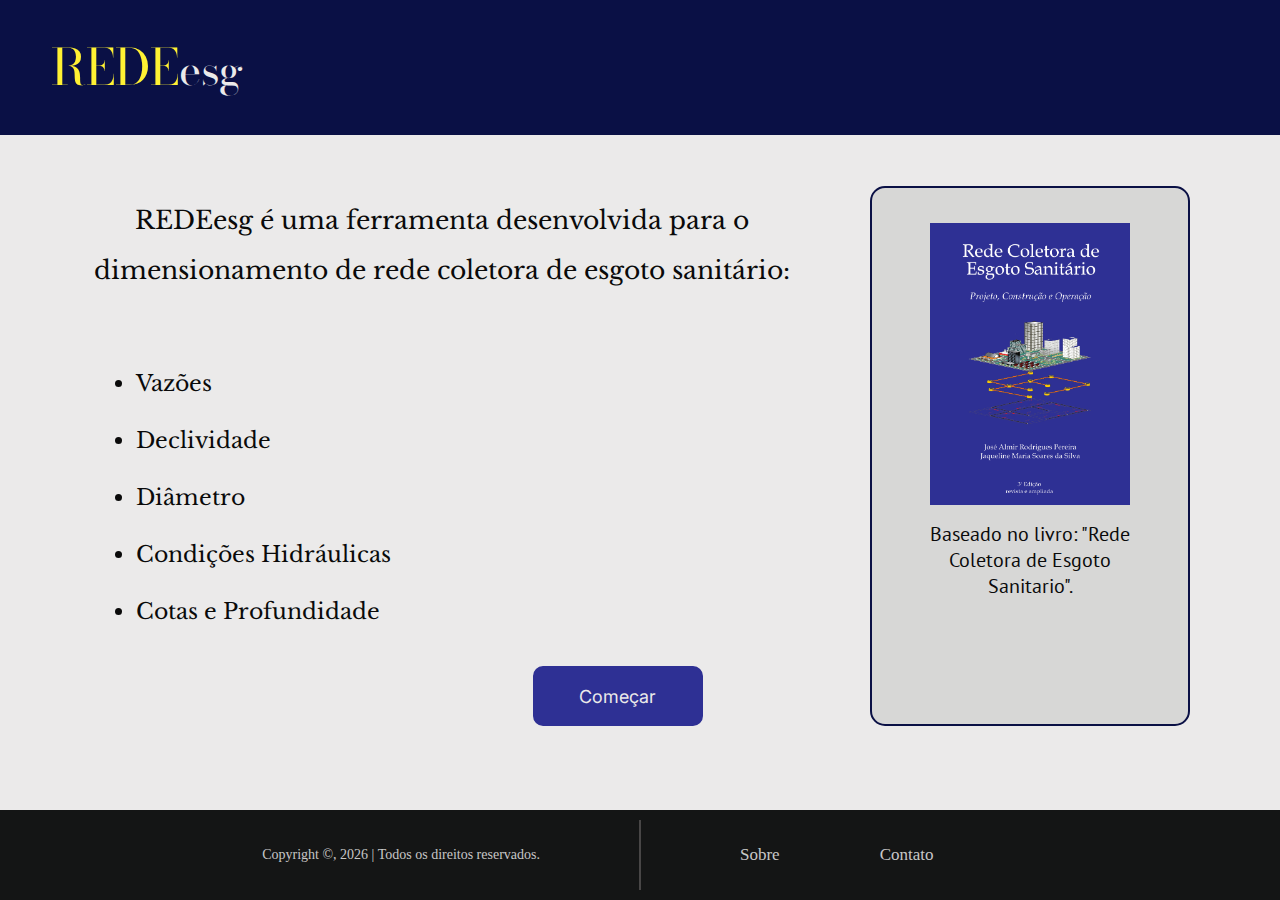
<file: index.html>
<!DOCTYPE html>
<html lang="pt-BR">
<head>
    <meta charset="UTF-8">
    <meta http-equiv="X-UA-Compatible" content="IE=edge">
    <meta name="viewport" content="width=device-width, initial-scale=1.0">
    <title>REDEes</title>
    <link rel="preconnect" href="https://fonts.googleapis.com">
    <link rel="preconnect" href="https://fonts.gstatic.com" crossorigin>
    <link href="https://fonts.googleapis.com/css2?family=Bodoni+Moda:wght@500&display=swap" rel="stylesheet">
    <link href="https://fonts.googleapis.com/css2?family=Libre+Baskerville:ital,wght@0,400;0,700;1,400&display=swap" rel="stylesheet">
    <link href="https://fonts.googleapis.com/css2?family=PT+Sans&display=swap" rel="stylesheet">
    <link href="https://fonts.googleapis.com/css2?family=Inter&display=swap" rel="stylesheet">

    <link rel="stylesheet" href="style.css">
    <link rel="stylesheet" href="index.css">

</head>
<body>
    <div class="container">
        <div class="head">
            <div class="logo">
                <a href="index.html">REDE<small>esg</small></a>
            </div>
        </div>
        <div class="body">
            <div class = "body_l">
                <div class="description">
                    <label>REDEesg é uma ferramenta desenvolvida para o dimensionamento de rede coletora de esgoto sanitário:</label>
                </div>
                <div class="features">
                    <ul>
                        <li>Vazões</li>
                        <li>Declividade</li>
                        <li>Diâmetro</li>
                        <li>Condições Hidráulicas</li>
                        <li>Cotas e Profundidade</li>
                    </ul>
                </div>
                <div class="comecar">
                    <button id="comecar" onclick="comecar()">Começar</button>
                </div>
            </div>
            
            <div class="capa">
                <img src = "Livro.jpg" width="200px;"/> 
                <p>Baseado no livro: "Rede Coletora de Esgoto Sanitario".</p>
            </div>
            
        </div>
            
        <div class="footer">
            <div class="l">
                Copyright &copy, <label id="data"></label> | Todos os direitos reservados.
            </div>
            <div class="r">
                <a href = "#">Sobre</a><a href = "#">Contato</a>
            </div>
        </div>
    </div>
</body>
<script>
    var data = new Date(); 
    var ano = data.getFullYear();
    document.getElementById("data").innerHTML = ano;

    function comecar()
    {
        window.location.href = "dims.html";
    }
</script>
</html>
</file>
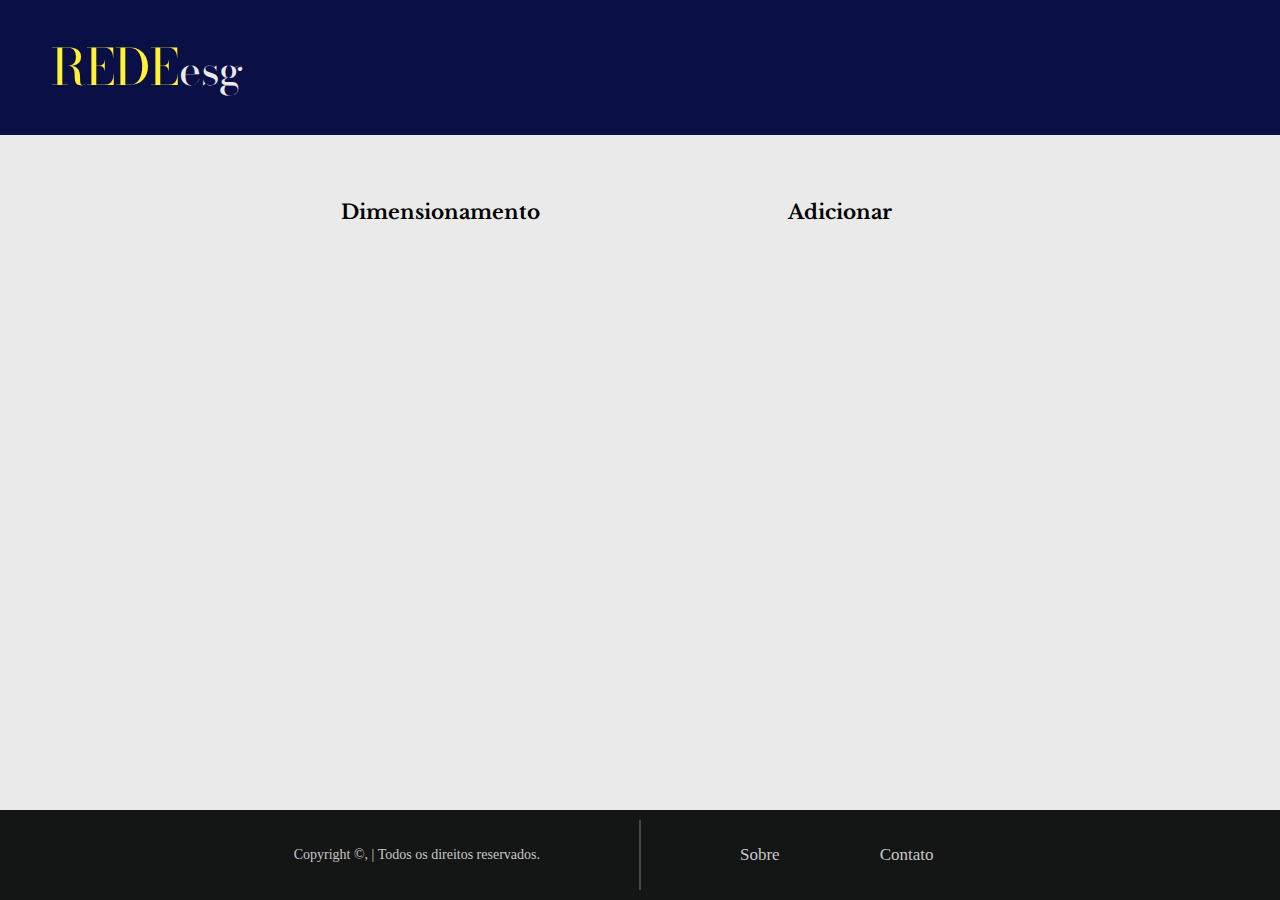
<file: dims.html>
<!DOCTYPE html>
<html lang="pt-BR">
<head>
    <meta charset="UTF-8">
    <meta http-equiv="X-UA-Compatible" content="IE=edge">
    <meta name="viewport" content="width=device-width, initial-scale=1.0">
    <title>REDEes</title>
    <link rel="preconnect" href="https://fonts.googleapis.com">
    <link rel="preconnect" href="https://fonts.gstatic.com" crossorigin>
    <link href="https://fonts.googleapis.com/css2?family=Bodoni+Moda:wght@500&display=swap" rel="stylesheet">
    <link href="https://fonts.googleapis.com/css2?family=Libre+Baskerville:ital,wght@0,400;0,700;1,400&display=swap" rel="stylesheet">
    <link href="https://fonts.googleapis.com/css2?family=PT+Sans&display=swap" rel="stylesheet">
    <link href="https://fonts.googleapis.com/css2?family=Inter&display=swap" rel="stylesheet">

    <link rel="stylesheet" href="style.css">
    <link rel="stylesheet" href="dims.css">

    <script src="dims.js"></script>
</head>
<body>
    <div class="container">
        <div class="head">
            <div class="logo">
                <a href="index.html">REDE<small>esg</small></a>
            </div>
        </div>
        <div class="body">
            <div class = "dims_box">
                <table>
                    <tr class = "header">
                        <th>Dimensionamento</th>
                        <th><label onclick = "add()">Adicionar</label></th>
                    </tr>
                    <tbody id="table">
                                    
                    </tbody>
                </table>
            </div>
        </div>
        <div class="footer">
            <div class="l">
                Copyright &copy, <label id="data"></label> | Todos os direitos reservados.
            </div>
            <div class="r">
                <a href = "#">Sobre</a><a href = "#">Contato</a>
            </div>
        </div>
    </div>
</body>
</html>
</file>
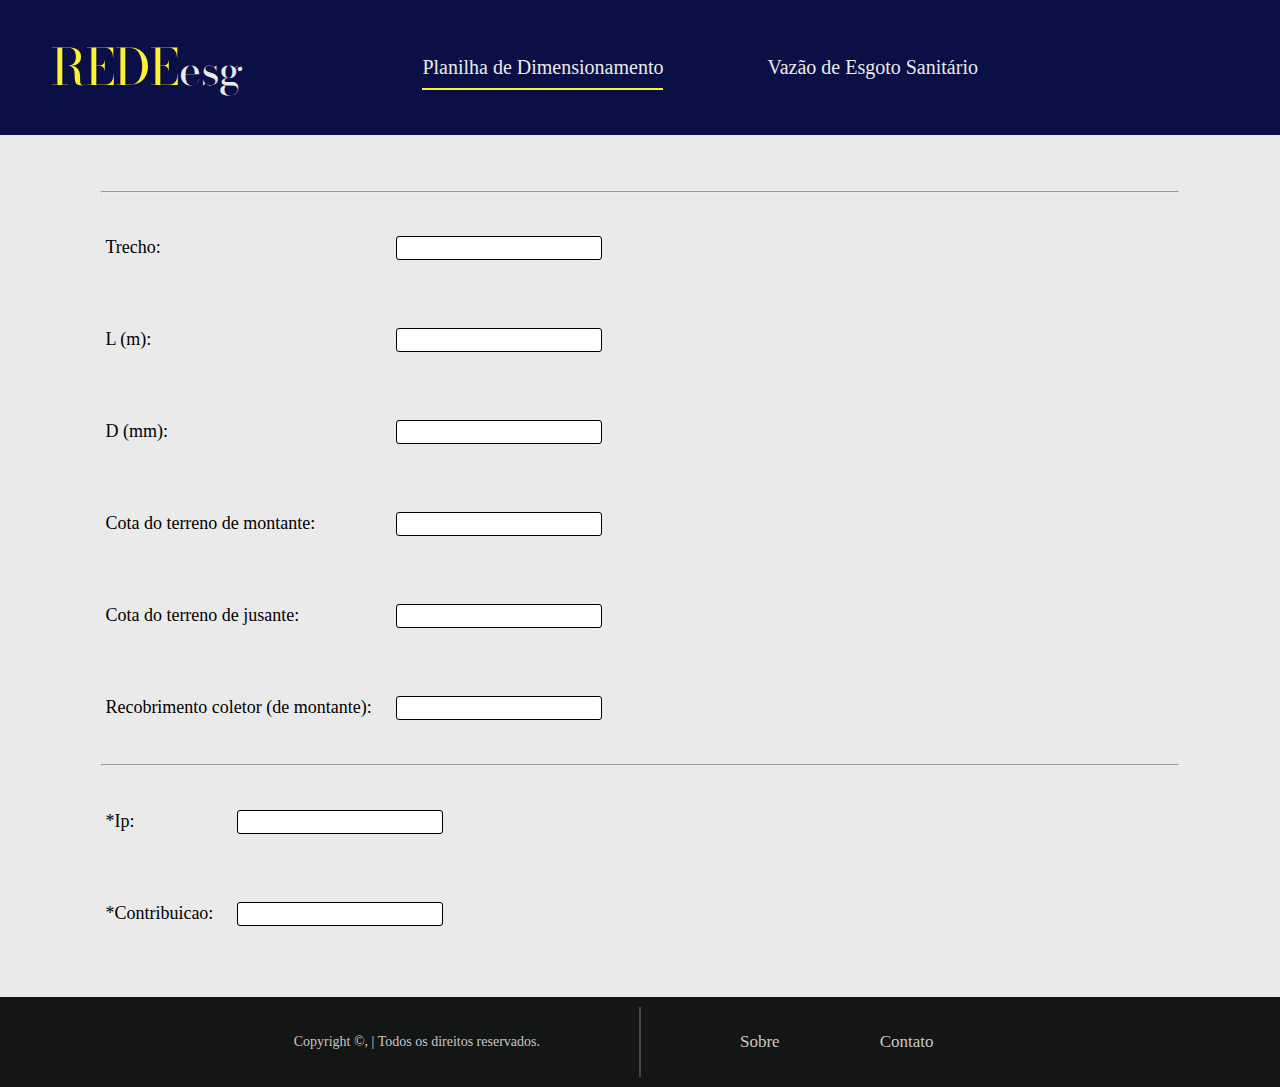
<file: editar_trecho.html>
<!DOCTYPE html>
<html lang="en">
<head>
    <meta charset="UTF-8">
    <meta http-equiv="X-UA-Compatible" content="IE=edge">
    <meta name="viewport" content="width=device-width, initial-scale=1.0">
    <title>REDEesg</title>
    <link rel="preconnect" href="https://fonts.googleapis.com">
    <link rel="preconnect" href="https://fonts.gstatic.com" crossorigin>
    <link href="https://fonts.googleapis.com/css2?family=Bodoni+Moda:wght@500&display=swap" rel="stylesheet">
    <link href="https://fonts.googleapis.com/css2?family=Libre+Baskerville:ital,wght@0,400;0,700;1,400&display=swap" rel="stylesheet">
    <link href="https://fonts.googleapis.com/css2?family=PT+Sans&display=swap" rel="stylesheet">
    <link href="https://fonts.googleapis.com/css2?family=Inter&display=swap" rel="stylesheet">

    <link rel="stylesheet" href="style.css">
    <link rel="stylesheet" href="editar_trecho.css">

    <script src="editar_trecho.js"></script>
</head>
<body>
    <div class="container">
        <div class="head">
            <div class="head">
                <div class="logo">
                    <a href="index.html">REDE<small>esg</small></a>
                </div>
                <div class="navbar">
                    <a class="active" href="main.html" >Planilha de Dimensionamento</a>
                    <a href="vazao.html" style="margin-right: 210px;">Vazão de Esgoto Sanitário</a>
                    <a href="dims.html" style= "margin-right: 50px;">Sair</a>
                </div>
            </div>
        </div>
        
        <div class="body">
            <h2><label id="title"></label></h2>
            <hr>
            <form autocomplete="off">
                <table>
                    <tr>
                        <td>Trecho: </td>
                        <td><input id="nome" type="text"></td>
                    </tr>
                    <tr>
                        <td>L (m): </td>
                        <td><input id="l"></td>
                    </tr>
                    <tr>
                        <td>D (mm): </td>
                        <td><input id="d"></td>
                    </tr>
                    <tr>
                        <td>Cota do terreno de montante: </td>
                        <td><input id="ctm"></td>
                    </tr>
                    <tr>
                        <td>Cota do terreno de jusante: </td>
                        <td><input id="ctj"></td>
                    </tr>
                    <tr>
                        <td>Recobrimento coletor (de montante):</td>
                        <td><input id="rcm"></td>
                    </tr>
                </table>
                <hr>
                <table>
                    <tr>
                        <td>*Ip: </td>
                        <td><input id="ip"></td>
                    </tr>
                    <tr>
                        <td>*Contribuicao: </td>
                        <td><input id="foz"></td>
                    </tr>
                </table>
            </form>
            <label id="button"></label>
            
            <br><br>
            <label id="remove"></label> 
        </div>
        <div class="footer">
            <div class="l">
                Copyright &copy, <label id="data"></label> | Todos os direitos reservados.
            </div>
            <div class="r">
                <a href = "#">Sobre</a><a href = "#">Contato</a>
            </div>
        </div>
    </div>
</body>
</html>
</file>
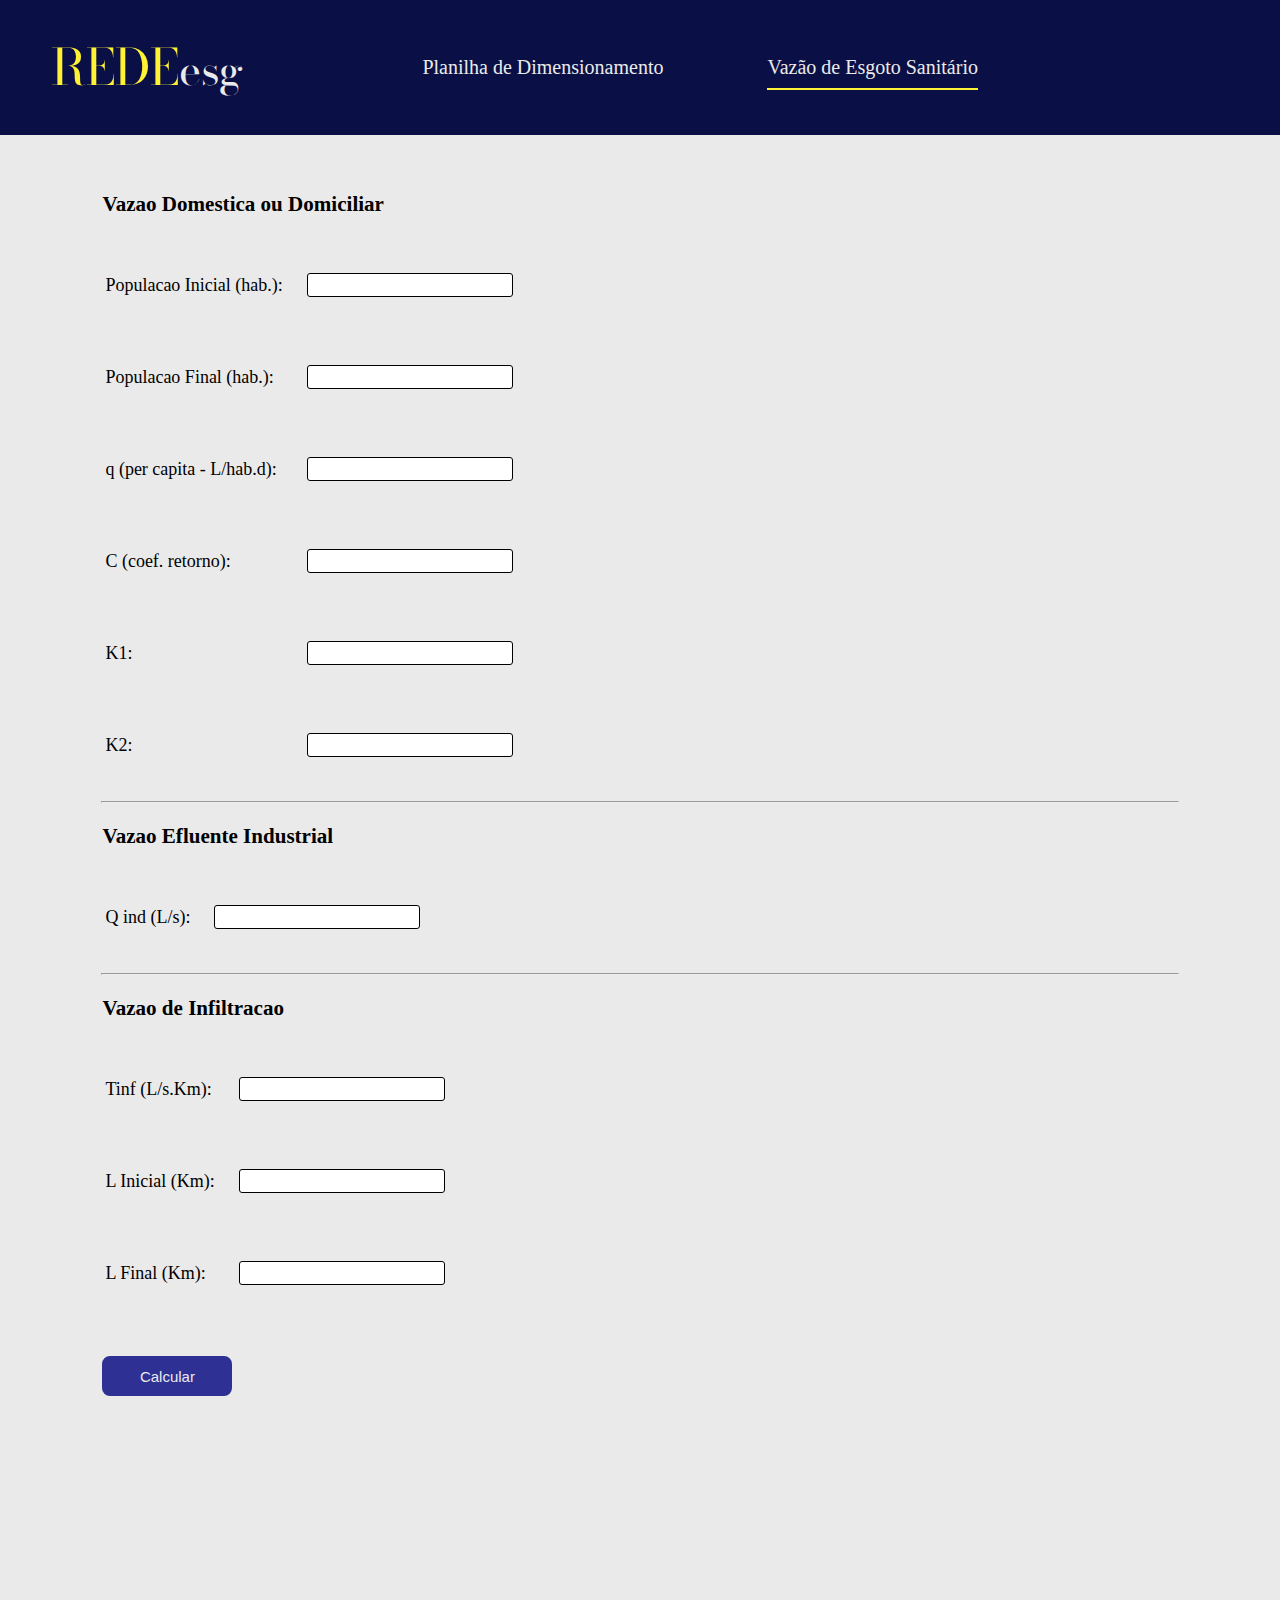
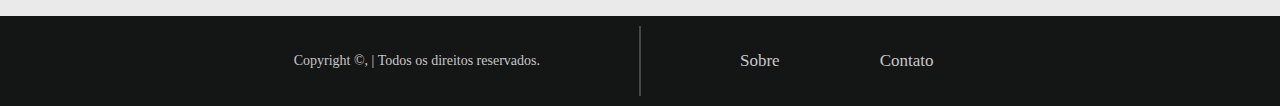
<file: vazao.html>
<!DOCTYPE html>
<html lang="en">
<head>
    <meta charset="UTF-8">
    <meta http-equiv="X-UA-Compatible" content="IE=edge">
    <meta name="viewport" content="width=device-width, initial-scale=1.0">
    <title>REDEesg</title>
    <link rel="preconnect" href="https://fonts.googleapis.com">
    <link rel="preconnect" href="https://fonts.gstatic.com" crossorigin>
    <link href="https://fonts.googleapis.com/css2?family=Bodoni+Moda:wght@500&display=swap" rel="stylesheet">
    <link href="https://fonts.googleapis.com/css2?family=Libre+Baskerville:ital,wght@0,400;0,700;1,400&display=swap" rel="stylesheet">
    <link href="https://fonts.googleapis.com/css2?family=PT+Sans&display=swap" rel="stylesheet">
    <link href="https://fonts.googleapis.com/css2?family=Inter&display=swap" rel="stylesheet">
    <link rel="stylesheet" href="style.css">
    <link rel="stylesheet" href="vazao.css">
    <script src="vazao.js"></script>
</head>
<body>
    <div class="container">
        <div class="head">
            <div class="logo">
                <a href="index.html">REDE<small>esg</small></a>
            </div>
            <div class="navbar">
                <a href="main.html" >Planilha de Dimensionamento</a>
                <a class="active" href="vazao.html" style="margin-right: 210px;">Vazão de Esgoto Sanitário</a>
                <a href="dims.html" style= "margin-right: 50px;">Sair</a>
            </div>
        </div>
        
        <div class="body">
            <form autocomplete="off">
                <h3>Vazao Domestica ou Domiciliar<label id="vdd"></label></h3>
                
                <table>
                    <tr>
                        <td>Populacao Inicial (hab.): </td>
                        <td><input id="pi" ></td>
                    </tr>
                    <tr>
                        <td>Populacao Final (hab.): </td>
                        <td><input id="pf" ></td>
                    </tr>
                    <tr>
                        <td>q (per capita - L/hab.d): </td>
                        <td><input id="q"></td>
                    </tr>
                    <tr>
                        <td>C  (coef. retorno): </td>
                        <td><input id="c" ></td>
                    </tr>
                    <tr>
                        <td>K1: </td>
                        <td><input id="k1" ></td>
                    </tr>
                    <tr>
                        <td>K2: </td>
                        <td><input id="k2" ></td>
                    </tr>
                </table>
                <hr>
                <h3>Vazao Efluente Industrial<label id="vei"></label></h3>
                <table>
                    <tr>
                        <td>Q ind (L/s): </td>
                        <td><input id="qind" ></td>
                    </tr>
                </table>
                <hr>
                <h3>Vazao de Infiltracao<label id="vi"></label></h3>
                <table>
                    <tr>
                        <td>Tinf (L/s.Km): </td>
                        <td><input id="tinf" ></td>
                    </tr>
                    <tr>
                        <td>L Inicial (Km): </td>
                        <td><input id="li" ></td>
                    </tr>
                    <tr>
                        <td>L Final (Km): </td>
                        <td><input id="lf" ></td>
                    </tr>
                    
                </table>
            </form>
            
            <button onclick="calcular()">Calcular</button>
            
            <h2><label id="inicio"></label></h2>
            <h3><label id="qesi"></label></h3>
            <h3><label id="tci"></label></h3>
            <h2><label id="final"></label></h2>
            <h3><label id="qesf"></label></h3>
            <h3><label id="tcf"></label></h3>
        </div>
        <div class="footer">
            <div class="l">
                Copyright &copy, <label id="data"></label> | Todos os direitos reservados.
            </div>
            <div class="r">
                <a href = "#">Sobre</a><a href = "#">Contato</a>
            </div>
        </div>
    </div>
</body>
</html>
</file>
<file: style.css>
.container
{
    height: 100vh;
    display: flex;
    flex-direction: column;
    box-sizing: border-box;
}
.head
{
    height: 15vh;
    width: 100%;
    box-sizing: border-box;
    
    background: #0A1045;
}
.logo
{
    
    height: 15vh;
    width: 14vw;
    font-size: 50px;
    box-sizing: border-box;
    line-height: 7.5vh;
    margin-left: 4vw;
    line-height: 15vh;
    vertical-align: middle;

    font-family: 'Bodoni Moda', serif;

    float: left;
}
.logo a
{
    color: #FFF133;
    text-decoration: none;
}
.navbar
{
    padding-left: 15vw;
    box-sizing: border-box;
    height: 15vh;
    width: 80vw;
    float: left;
    line-height: 15vh;
}
.navbar a
{
    font-size: 20px;
    text-decoration: none;
    color: #EBEAEA;
    margin-right: 100px;
    padding-bottom: 10px;
}
a.active
{
    border-bottom: solid 2px #FFF133;
}
.body
{
    min-height: 75vh;
    width: 100%;
    box-sizing: border-box;
}
.footer
{
    height: 10vh;
    width: 100%;
    box-sizing: border-box;
    background: #141515;
    color: #ebeaead7;
    position: relative;
}
.footer::after
{
    font-size: 14px;
    content:"";
    position: absolute;
    z-index: 0;
    top: 10px;
    bottom: 10px;
    left: 50%;
    border-left: 1px solid #7D7878;
    
    transform: translate(-50%);
} 
.l
{
    font-size: 14px;
    box-sizing: border-box;
    float: left;
    height: 100%;
    width: 50%;
    text-align: right;
    vertical-align: middle;
    line-height: 10vh; 
    
    padding-right: 100px;
}

.r
{
    font-size: 17px;
    box-sizing: border-box;
    float: left;
    height: 100%;
    width: 50%;
    text-align: left;
    vertical-align: middle;
    line-height: 10vh; 
    
    padding-left: 100px;
    
}
.r a
{
    margin-right: 100px; 
    text-decoration: none;
    color: #ebeaead7;
}
.r a:hover
{
    color: #2541B2;
}
small
{
    color: #EBEAEA;
}
</file>
<file: index.css>
body
{
    margin: 0;
    background: #EBEAEA;
    min-height: 100%;
    overflow-x: hidden;
}
.body_l
{
    width: 55vw;
    height: 60vh;
    box-sizing: border-box;

    margin-top: 4vw;
    margin-left: 7vw;
    margin-right: 2.5vw;
    float: left;
    position: absolute;
    
}
.description
{
    height: 18vh;
    width: 100%;
    box-sizing: border-box;
    text-align: center;
    padding-top: 10px;

    font-size: 25px;
    line-height: 50px;
    font-family: 'Libre Baskerville', serif;
    color: #0A0A0A;
}
.features
{
    height: 42vh;
    width: 50%;
    box-sizing: border-box;
    text-align: left;
    font-family: 'Libre Baskerville', serif;
    color: #0A0A0A;
    font-size: 22px;
    float: left;
    padding-left: 0.5vw;
}
li
{
    margin-bottom: 30px;
}
.comecar
{
    height: 42vh;
    width: 50%;
    box-sizing: border-box;
    float: left;
    display: flex;
    align-items: end;
    justify-content: center;
}
#comecar
{
    height: 60px;
    width: 170px;
    background: #2e3094;
    font-size: 18px;
    color: #ebeaea;
    border-radius: 10px;
    border: none;
    outline: none;
    cursor: pointer;
    border: solid 2px #2e3094;
    font-family: 'Inter', sans-serif;
}
#comecar:hover
{
    background: #26287D;
}
.capa
{
    width: 25vw;
    height: 60vh;
    box-sizing: border-box;
    margin-top: 4vw;
    margin-right: 7vw;
    padding-top: 35px;
    text-align: center;
    float: right;
    background: #D7D7D6;
    border: solid #0A1045 2px;
    border-radius: 15px;

    font-size: 20px;
    font-family: 'PT Sans', sans-serif;
}
.capa p
{
    margin-top: 10px;
    margin-left: 40px;
    margin-right: 40px;
    color: #0A0A0A;
}
</file>
<file: dims.css>
body
{
    margin: 0;
    background: #EBEAEA;
    overflow-x: hidden;
}

.container
{
    width: 100%; 
    height: 100%;
}
.body
{
    padding-top: 5vh;
    padding-bottom: 5vh;
}


.dims_box
{
    box-sizing: border-box;
    margin: auto;
    width: 50rem;
    font-family: 'Libre Baskerville', serif;
    font-size: 20px;
}
table
{
    border-collapse: collapse;
}

tr:not(.header)
{
    border: 2px solid #0A0A0A;
    text-align: center;
}
tr
{
    height: 4rem;
}
th
{
    width: 25rem;
}
table a
{
    text-decoration: none;
    color: #0A0A0A;
}
input
{
    height: 30px;
    text-align: center;
    border: none;
    width: 190px;
    font-size: 20px;
    font-family: 'Libre Baskerville', serif;
    margin: auto;
    position: relative;
    top: 0;
    bottom: 0;
    background-color: #EBEAEA;
    color: #0A0A0A;
}

input:focus
{
    outline-width: 0;
}
</file>
<file: editar_trecho.css>
body
{
    margin: 0;
    background: #EBEAEA;
    overflow-x: hidden;
}
.container
{
    width: 100%;
    height: 100%;
}

.body
{
    box-sizing: border-box;
    padding-top: 4vh;
    
}
table, h3, h2, button
{
    margin-left: 8vw;
}
hr
{
    width: 84vw;
}
form
{
    font-size: 18px;
}
tr
{
    height: 10vh;
}
input
{
    margin-left: 20px;
    border-radius: 3px;
    outline: none;
    border: solid black 1px;
    height: 20px;
    width: 200px;
}
button
{
    margin-top: 4vh;
    margin-bottom: 4vh;

    height: 40px;
    width: 130px;
    border-radius: 8px;
    outline: none;
    background: #2e3094;
    font-size: 15px;
    cursor: pointer;
    color: #ebeaea;
    border: solid 2px #2e3094;
}
</file>
<file: vazao.css>
body
{
    margin: 0;
    background: #EBEAEA;
    
    overflow-x: hidden;
}
.container
{
    width: 100%; 
    height: 100%;
}

.body
{
    box-sizing: border-box;
    padding-top: 4vh;
}
table, h3, h2, button:not(#vdd, #vei, #vi)
{
    margin-left: 8vw;
}
form
{
    font-size: 18px;
}
tr
{
    height: 10vh;
}
input
{
    margin-left: 20px;
    border-radius: 3px;
    outline: none;
    border: solid black 1px;
    height: 20px;
    width: 200px;
}
hr
{
    width: 84vw;
}
button
{
    margin-top: 4vh;
    margin-bottom: 4vh;

    height: 40px;
    width: 130px;
    border-radius: 8px;
    outline: none;
    background: #2e3094;
    font-size: 15px;
    cursor: pointer;
    color: #ebeaea;
    border: solid 2px #2e3094;
}
button:hover
{
    background: #26287D;
}

#qesi, #qesf, #tci, #tcf
{
    margin-left: 1.5vw;
}
</file>
